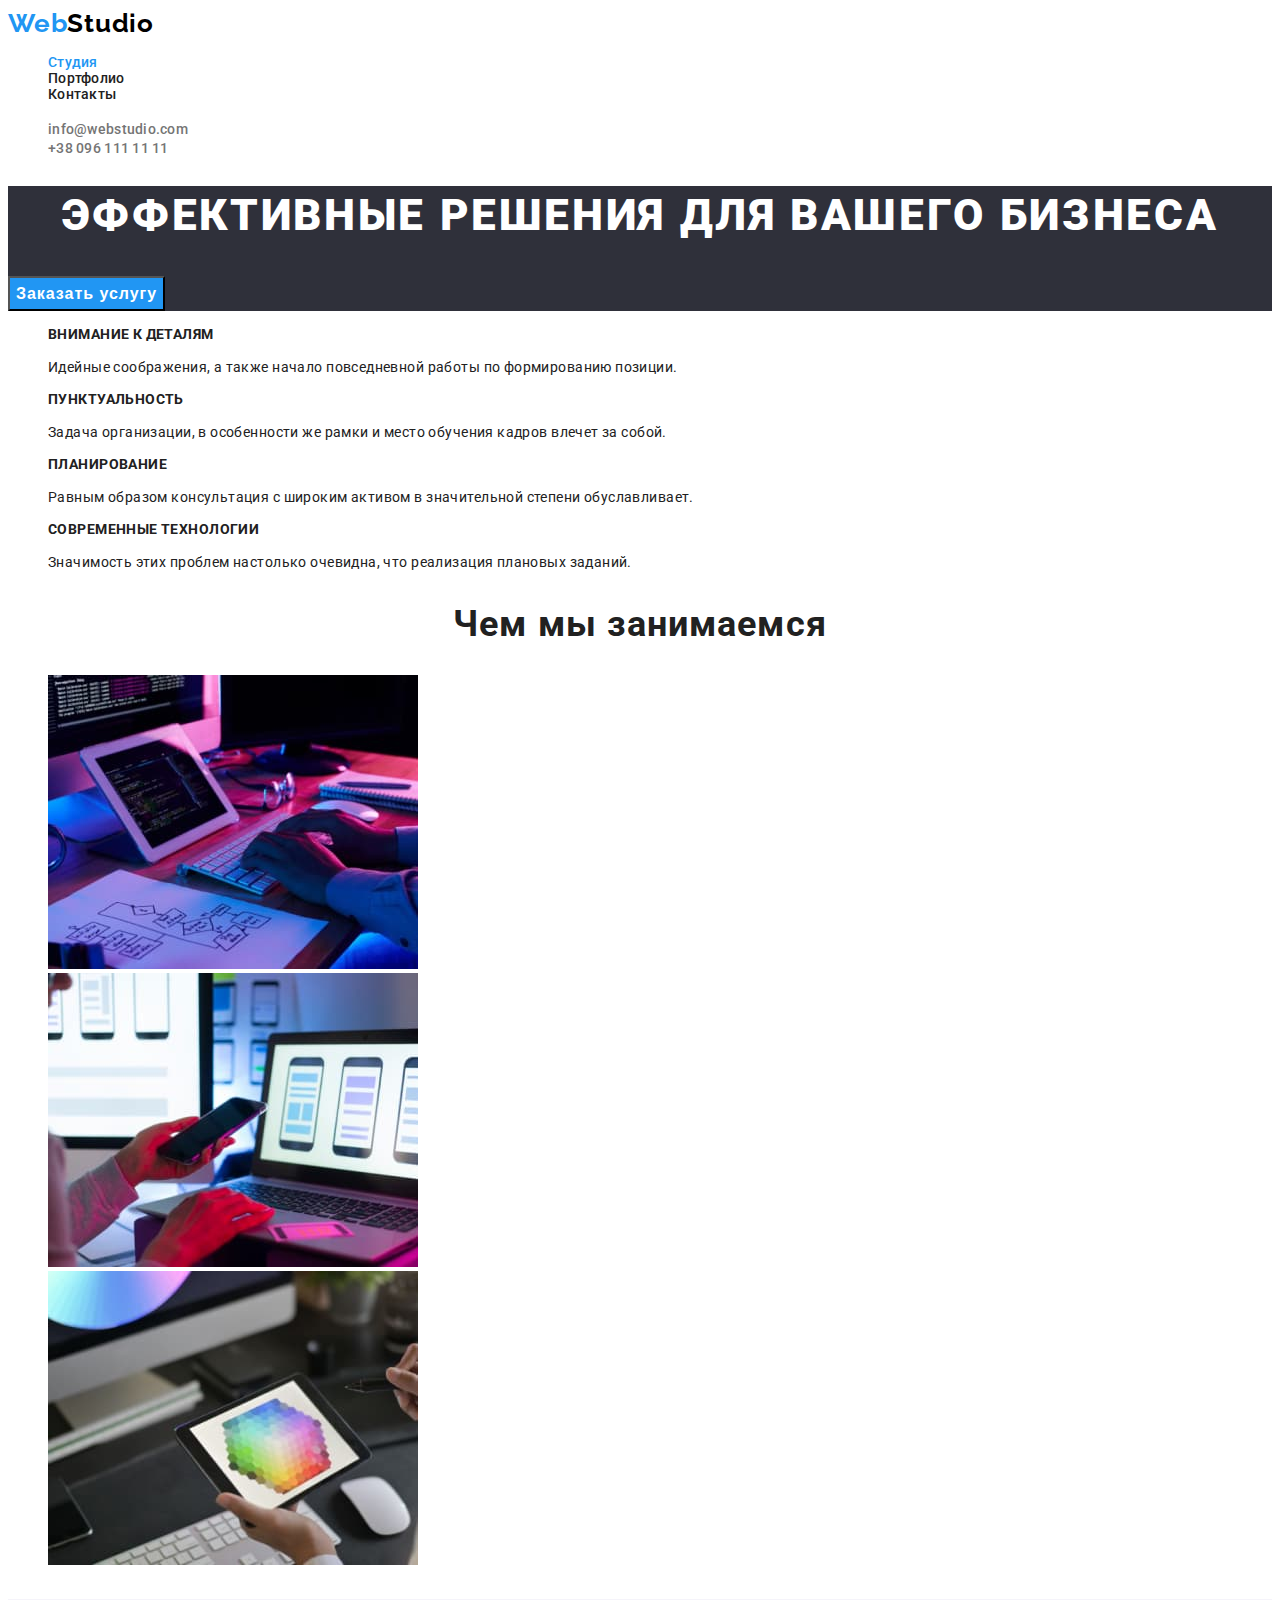
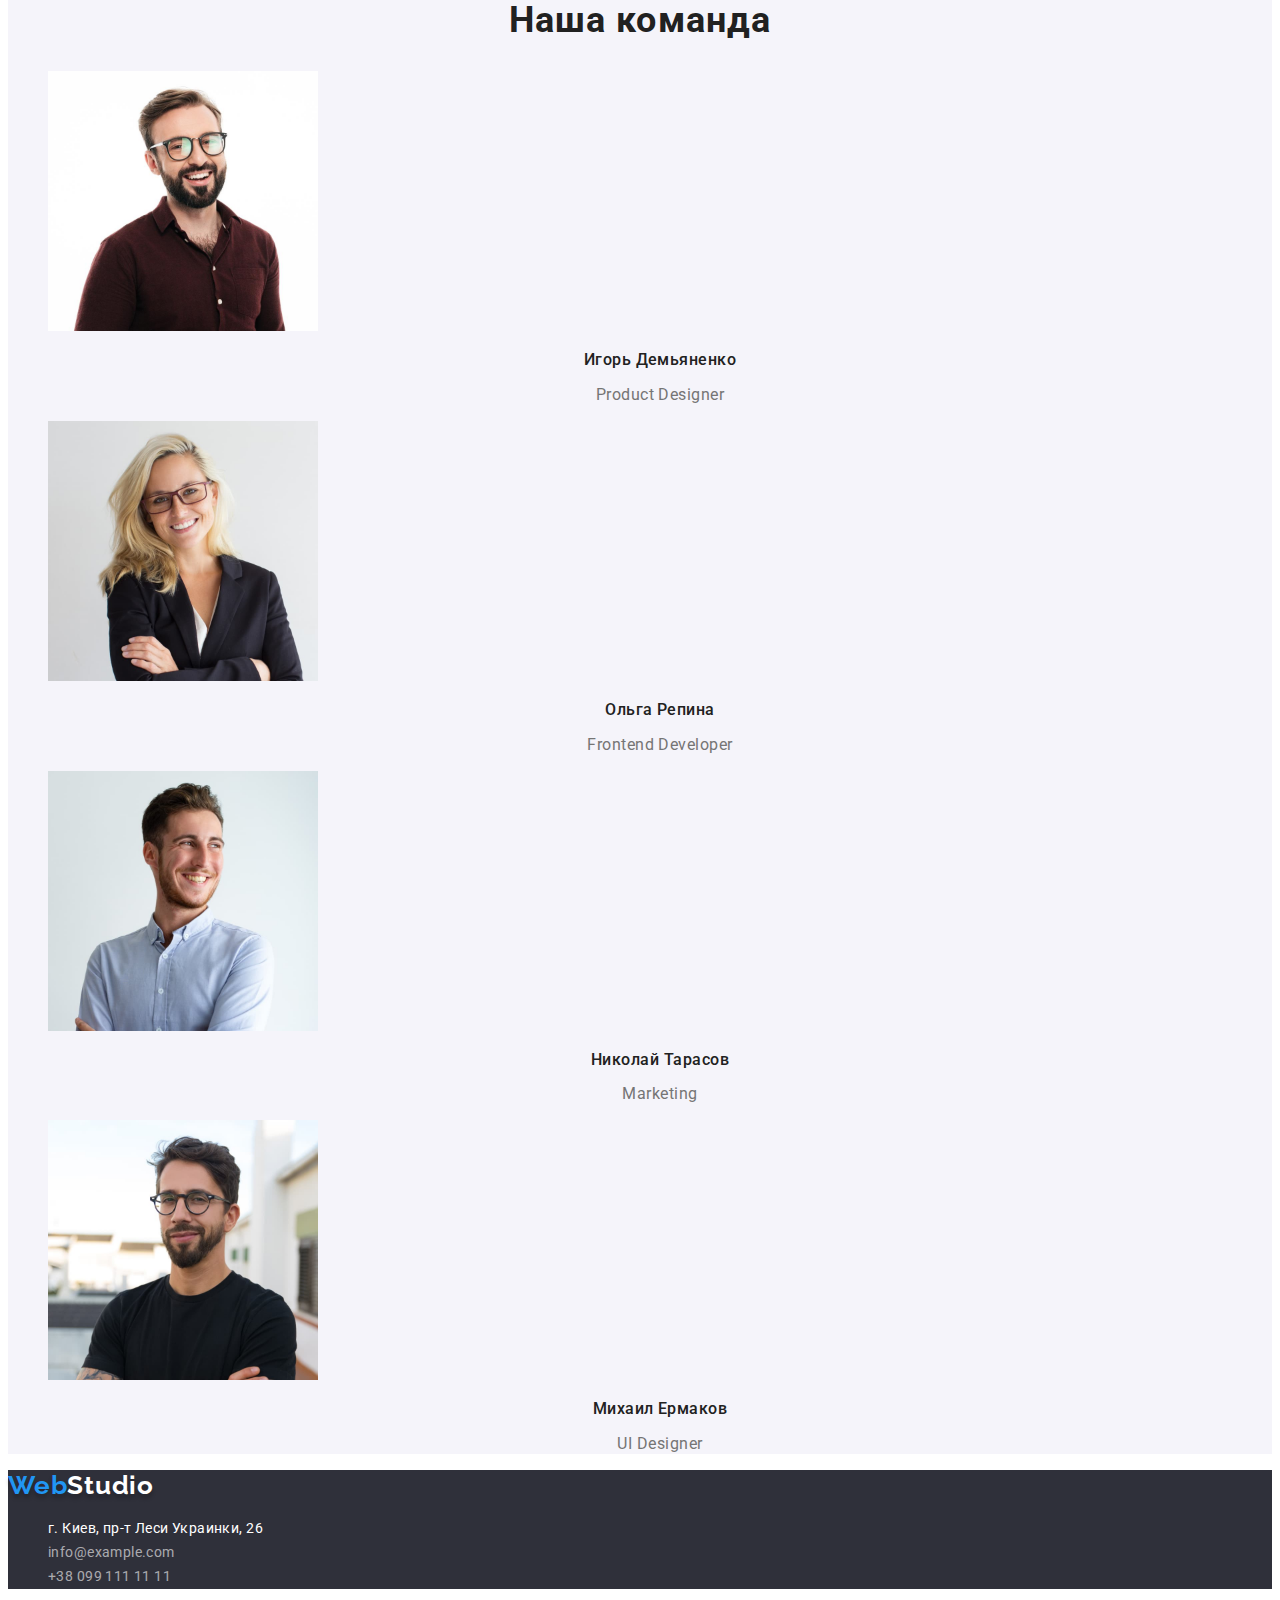
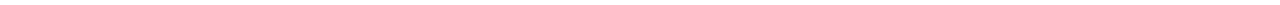
<file: index.html>
<!DOCTYPE html>
<html lang="ru">
  <head>
    <meta charset="UTF-8" />
    <meta http-equiv="X-UA-Compatible" content="IE=edge" />
    <meta name="viewport" content="width=device-width, initial-scale=1.0" />
    <title>Web Studio</title>
    <link rel="preconnect" href="https://fonts.googleapis.com" />
    <link rel="preconnect" href="https://fonts.gstatic.com" crossorigin />
    <link
      href="https://fonts.googleapis.com/css2?family=Raleway:wght@700&family=Roboto:wght@400;500;700;900&display=swap"
      rel="stylesheet"
    />
    <link rel="stylesheet" href="./css/style.css" />
  </head>
  <!-- перезалив -->
  <body>
    <header class="sky">
      <a class="first-logo link" lang="en" href=""
        >Web<span class="first-logo-color">Studio</span></a
      >
      <nav>
        <ul class="menu list">
          <li class="menu-sky">
            <a class="menu-page menu-link link" href="">Студия</a>
          </li>
          <li class="menu-sky">
            <a class="menu-link link sky-nav" href="./portfolio.html"
              >Портфолио</a
            >
          </li>
          <li class="menu-sky">
            <a class="menu-link link sky-nav" href="">Контакты</a>
          </li>
        </ul>
      </nav>
      <ul class="list">
        <li>
          <a class="sky-mail link sky-nav" href="mailto:info@webstudio.com"
            >info@webstudio.com</a
          >
        </li>
        <li>
          <a class="sky-mail link sky-nav" href="tel:+380961111111"
            >+38 096 111 11 11</a
          >
        </li>
      </ul>
    </header>
    <main>
      <!-- Hero -->
      <section class="first-hero">
        <h1 class="first-sky">Эффективные решения для вашего бизнеса</h1>
        <button class="hero-btn" type="button">Заказать услугу</button>
      </section>
      <section>
        <!-- <h2>заголовок</h2> -->
        <ul>
          <li class="list">
            <h3 class="main-header">Внимание к деталям</h3>
            <p class="main-text">
              Идейные соображения, а также начало повседневной работы по
              формированию позиции.
            </p>
          </li>
          <li class="list">
            <h3 class="main-header">Пунктуальность</h3>
            <p class="main-text">
              Задача организации, в особенности же рамки и место обучения кадров
              влечет за собой.
            </p>
          </li>
          <li class="list">
            <h3 class="main-header">Планирование</h3>
            <p class="main-text">
              Равным образом консультация с широким активом в значительной
              степени обуславливает.
            </p>
          </li>
          <li class="list">
            <h3 class="main-header">Современные технологии</h3>
            <p class="main-text">
              Значимость этих проблем настолько очевидна, что реализация
              плановых заданий.
            </p>
          </li>
        </ul>
      </section>
      <section>
        <h2 class="our-team">Чем мы занимаемся</h2>
        <ul>
          <li class="list">
            <img
              src="./images/what/img-one.jpg"
              alt="руки на клавиатуре"
              width="370"
              height="294"
            />
          </li>
          <li class="list">
            <img
              src="./images/what/img-two.jpg"
              alt="телефон в руке перед монитором"
              width="370"
              height="294"
            />
          </li>
          <li class="list">
            <img
              src="./images/what/img-three.jpg"
              alt="планшет в руке"
              width="370"
              height="294"
            />
          </li>
        </ul>
      </section>
      <section class="our-back">
        <h2 class="our-team">Наша команда</h2>
        <ul>
          <li class="list">
            <img
              src="./images/photo/img-one.jpg"
              alt="фото Игорька"
              width="270"
              height="260"
            />
            <h3 class="our-names">Игорь Демьяненко</h3>
            <p class="profesi" lang="en">Product Designer</p>
          </li>
          <li class="list">
            <img
              src="./images/photo/img-two.jpg"
              alt="фотка Олечки"
              width="270"
              height="260"
            />
            <h3 class="our-names">Ольга Репина</h3>
            <p class="profesi" lang="en">Frontend Developer</p>
          </li>
          <li class="list">
            <img
              src="./images/photo/img-three.jpg"
              alt="фото Коляна"
              width="270"
              height="260"
            />
            <h3 class="our-names">Николай Тарасов</h3>
            <p class="profesi" lang="en">Marketing</p>
          </li>
          <li class="list">
            <img
              src="./images/photo/img-four.jpg"
              alt="фото Мишани"
              width="270"
              height="260"
            />
            <h3 class="our-names">Михаил Ермаков</h3>
            <p class="profesi" lang="en">UI Designer</p>
          </li>
        </ul>
      </section>
    </main>
    <footer class="list-foot">
      <a class="logo link" href="./index.html"
        >Web<span class="logo-foot">Studio</span></a
      >
      <address>
        <ul>
          <!-- <li> запасная лишка +_+ </li> -->
          <li class="list">
            <a
              class="link link-adrres"
              href="https://goo.gl/maps/gxwD4SsMs45fqbC79"
              >г. Киев, пр-т Леси Украинки, 26</a
            >
          </li>
          <li class="list">
            <a class="link link-foot" href="mailto:info@example.com"
              >info@example.com</a
            >
          </li>
          <li class="list">
            <a class="link link-foot" href="tel:+380991111111"
              >+38 099 111 11 11</a
            >
          </li>
        </ul>
      </address>
    </footer>
  </body>
</html>
</file>
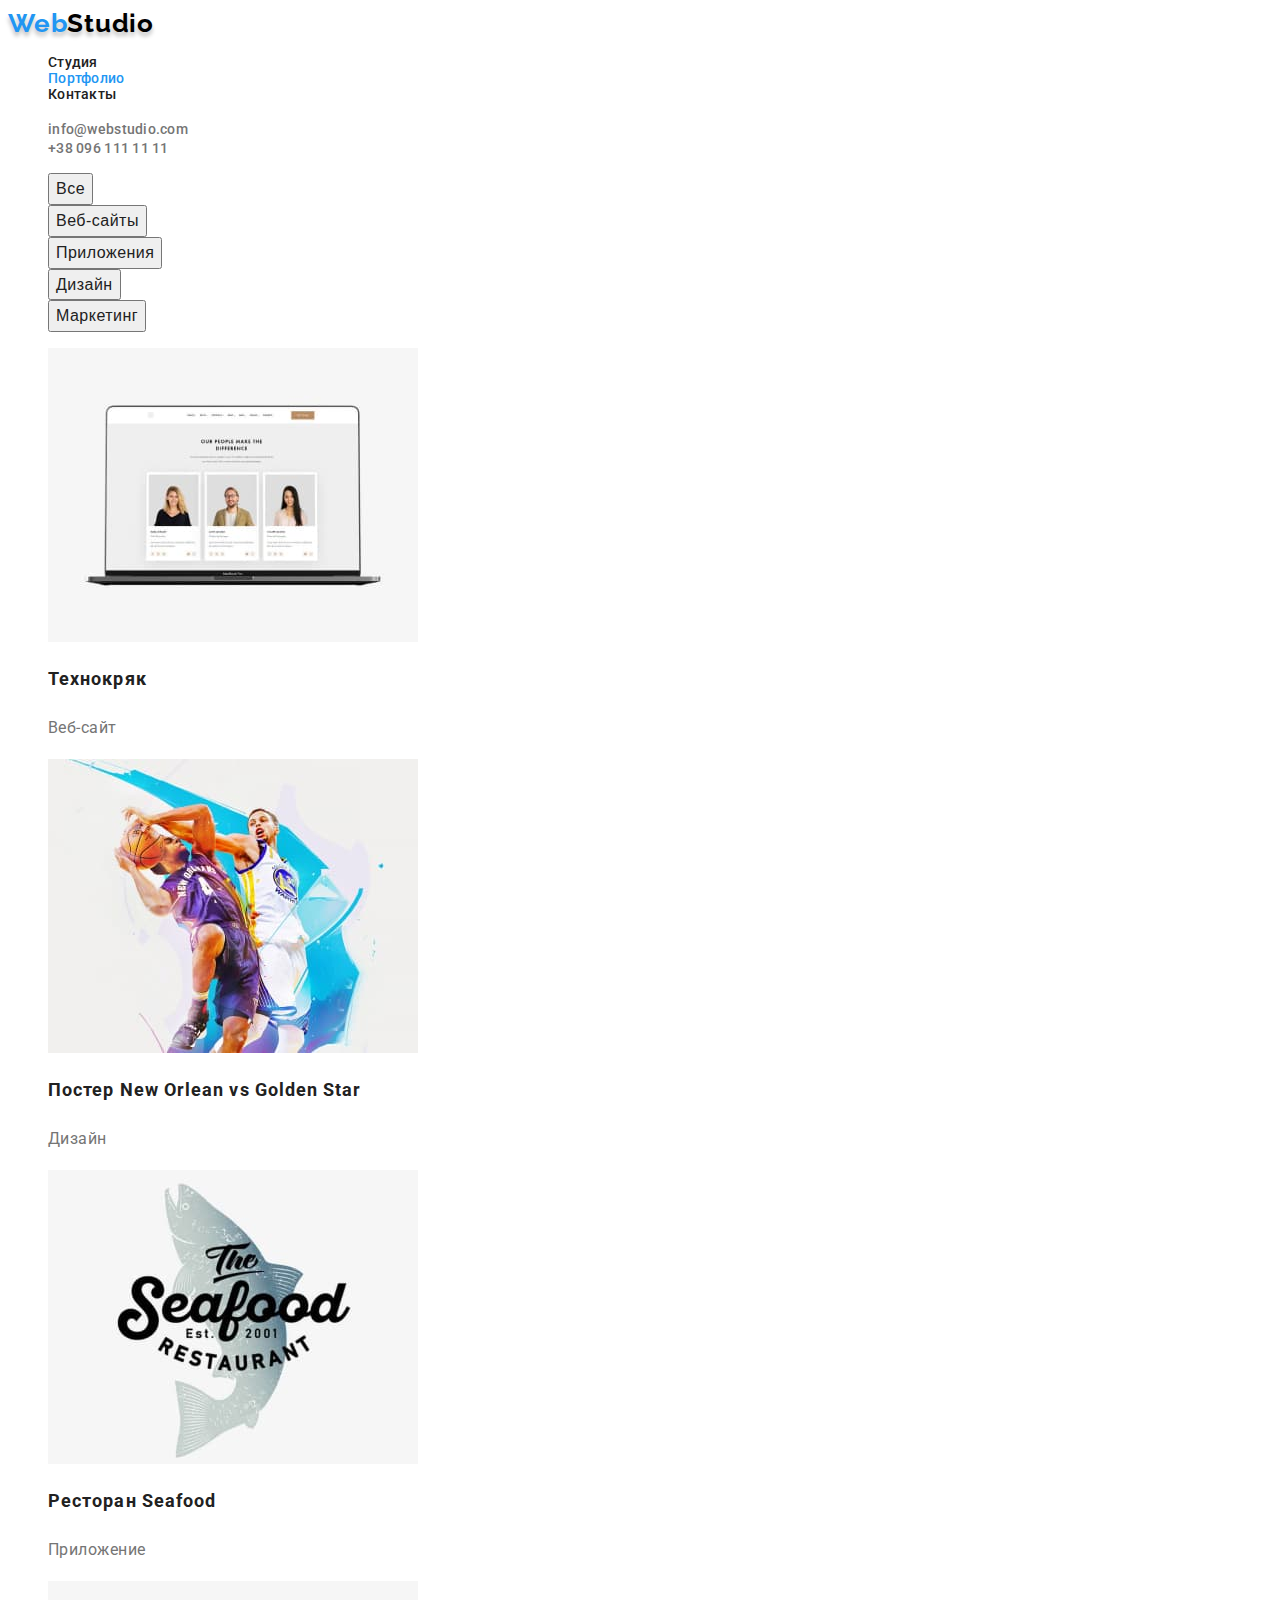
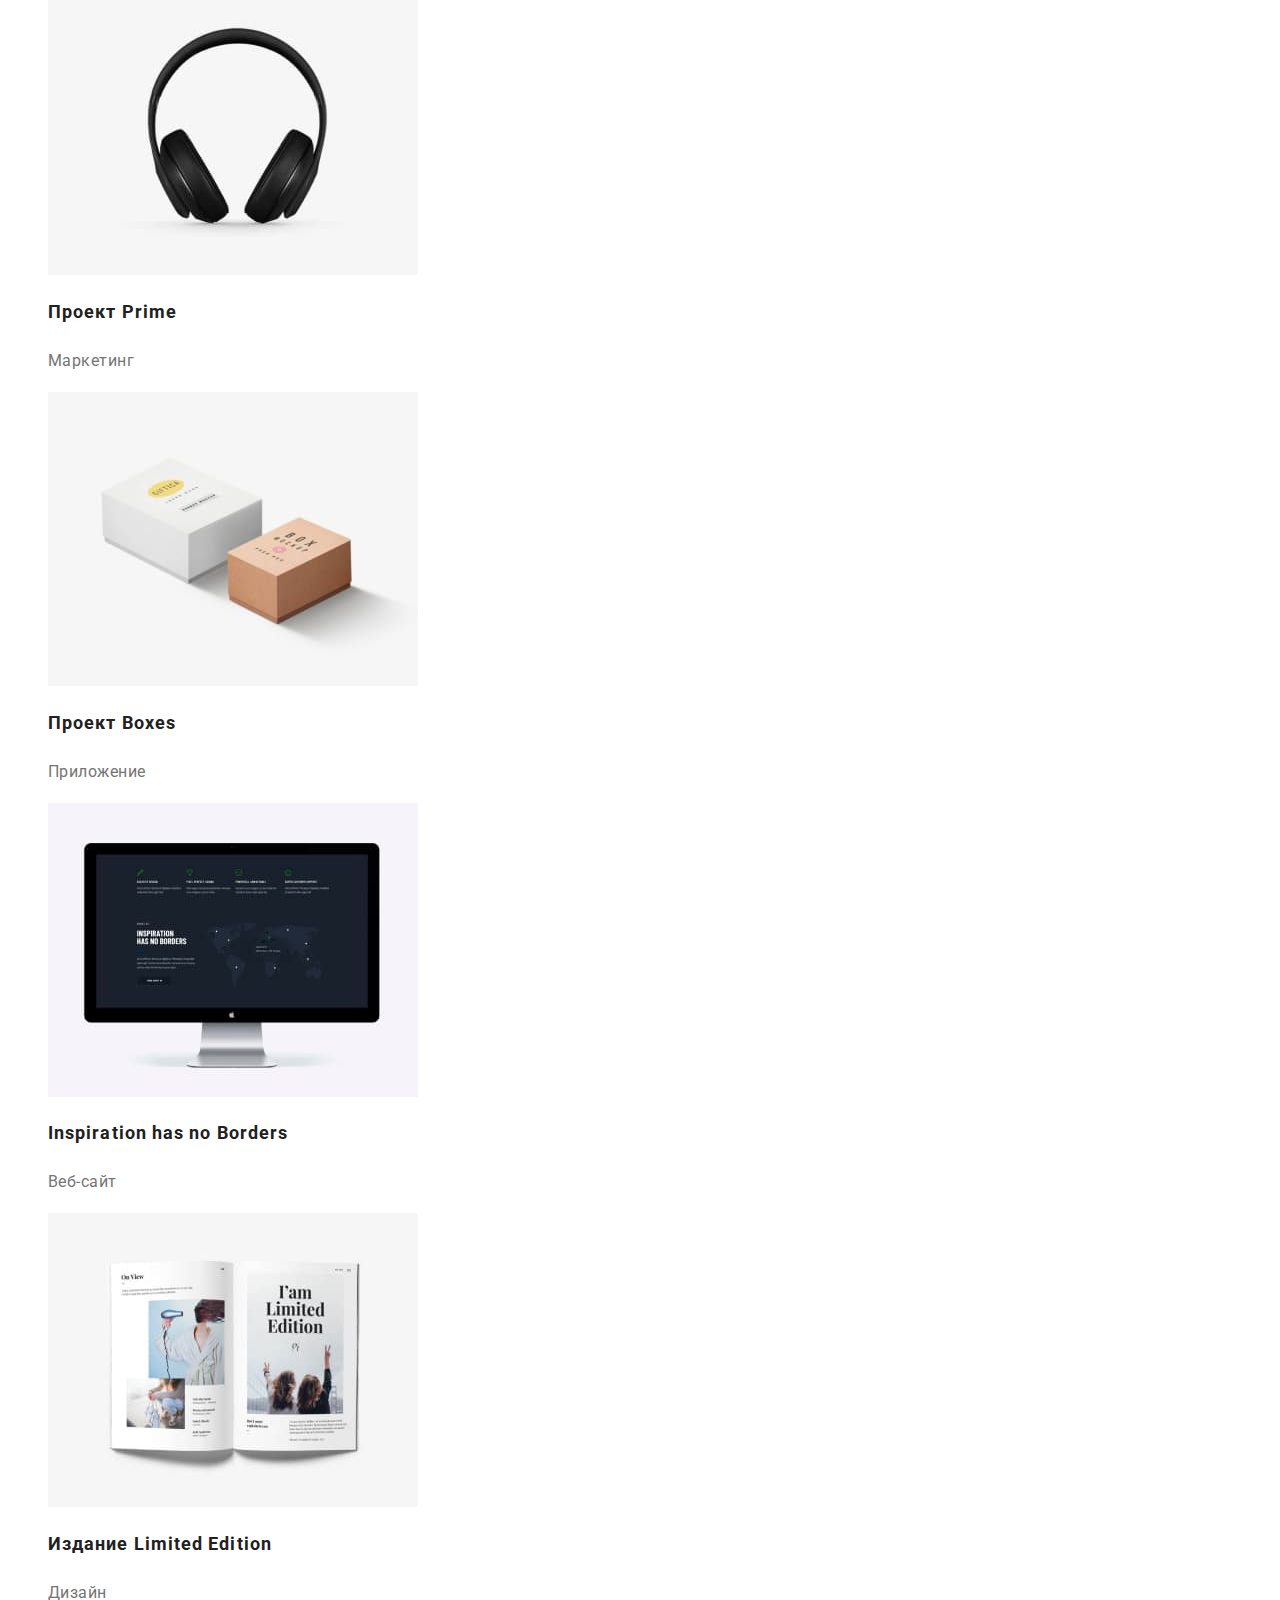
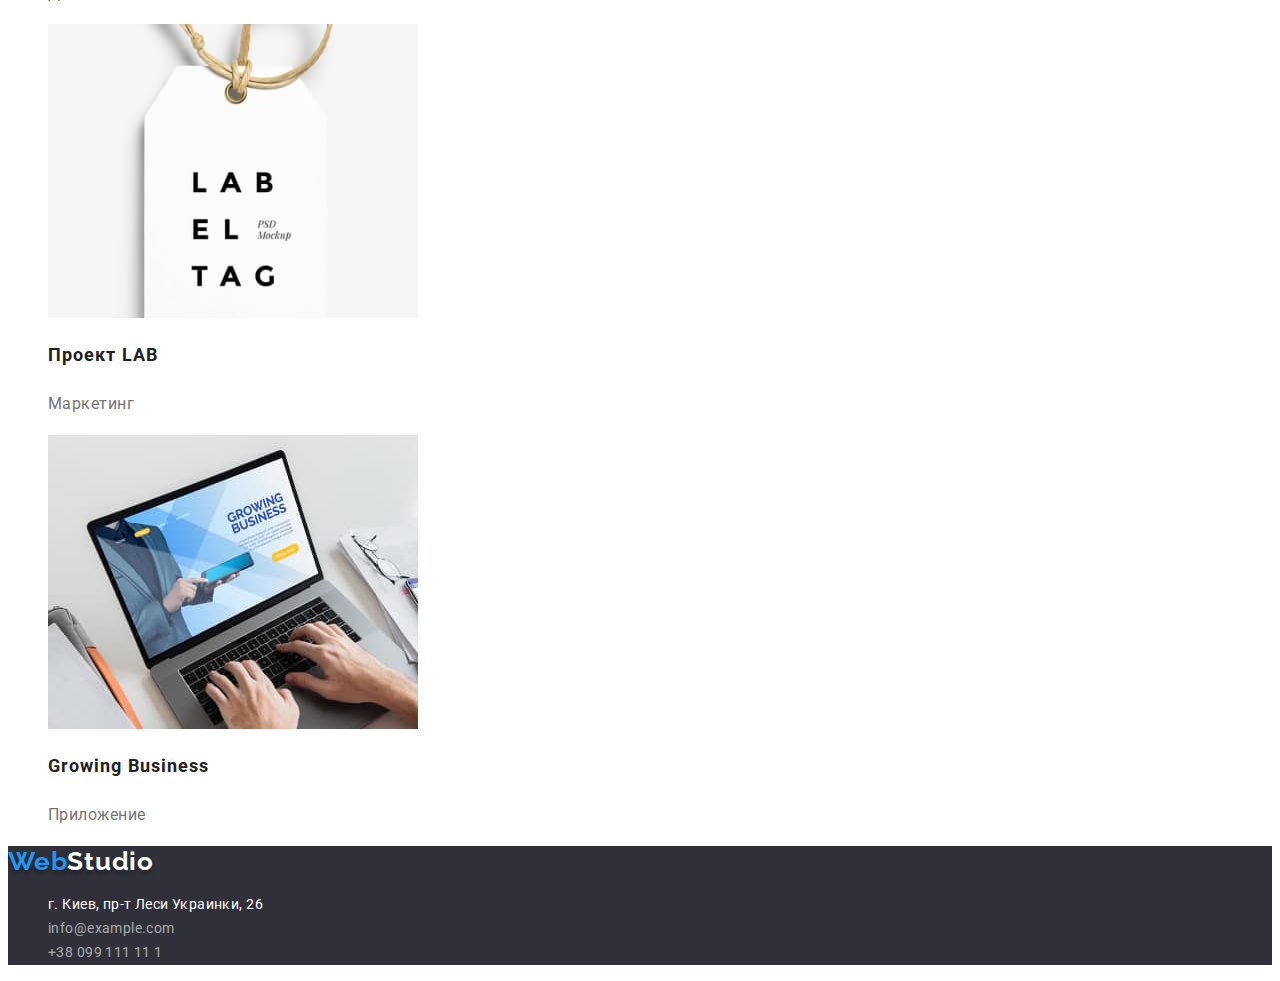
<file: portfolio.html>
<!DOCTYPE html>
<html lang="ru">
  <head>
    <meta charset="UTF-8" />
    <meta http-equiv="X-UA-Compatible" content="IE=edge" />
    <meta name="viewport" content="width=device-width, initial-scale=1.0" />
    <title>Portfolio</title>
    <link rel="preconnect" href="https://fonts.googleapis.com" />
    <link rel="preconnect" href="https://fonts.gstatic.com" crossorigin />
    <link
      href="https://fonts.googleapis.com/css2?family=Raleway:wght@700&family=Roboto:wght@400;500;700;900&display=swap"
      rel="stylesheet"
    />
    <link rel="stylesheet" href="./css/style.css" />
  </head>
  <body>
    <!-- Шапка -->
    <!-- sky="header" -->
    <header class="sky">
      <a class="logo link" lang="en" href="./index.html"
        >Web<span class="logo-color">Studio</span></a
      >
      <nav class="sky-nav">
        <ul class="menu list">
          <li class="menu-sky">
            <a class="menu-link link sky-nav" href="./index.html">Студия</a>
          </li>
          <li class="menu-sky">
            <a class="menu-page link" href="">Портфолио</a>
          </li>
          <li class="menu-sky">
            <a class="menu-link link sky-nav" href="">Контакты</a>
          </li>
        </ul>
      </nav>
      <ul class="list">
        <li>
          <a class="sky-mail link" href="mailto:info@webstudio.com"
            >info@webstudio.com</a
          >
        </li>
        <li>
          <a class="sky-tel link" href="tel:+380961111111">+38 096 111 11 11</a>
        </li>
      </ul>
    </header>
    <main>
      <!-- <h1>Портфолио</h1> -->
      <!-- Фильтр -->
      <section>
        <ul class="list">
          <li><button class="btn filter-button" type="button">Все</button></li>
          <li>
            <button class="btn filter-button" type="button">Веб-сайты</button>
          </li>
          <li>
            <button class="btn filter-button" type="button">Приложения</button>
          </li>
          <li>
            <button class="btn filter-button" type="button">Дизайн</button>
          </li>
          <li>
            <button class="btn filter-button" type="button">Маркетинг</button>
          </li>
        </ul>

        <ul class="list">
          <li>
            <a href="">
              <img
                src="./images/img-1.jpg"
                alt="Человкеки в нубуке"
                width="370"
              />
              <h2 class="hero-title">Технокряк</h2>
              <p class="info">Веб-сайт</p>
            </a>
          </li>
          <li>
            <a href="">
              <img src="./images/img-2.jpg" alt="Басетболисты" width="370" />
              <h2 class="hero-title">Постер New Orlean vs Golden Star</h2>
              <p class="info">Дизайн</p>
            </a>
          </li>
          <li>
            <a href="">
              <img src="./images/img-3.jpg" alt="Рестик" width="370" />
              <h2 class="hero-title">Ресторан Seafood</h2>
              <p class="info">Приложение</p>
            </a>
          </li>
          <li>
            <a href="">
              <img src="./images/img-4.jpg" alt="Наушники" width="370" />
              <h2 class="hero-title">Проект Prime</h2>
              <p class="info">Маркетинг</p>
            </a>
          </li>
          <li>
            <a href="">
              <img src="./images/img-5.jpg" alt="2 коробки" width="370" />
              <h2 class="hero-title">Проект Boxes</h2>
              <p class="info">Приложение</p>
            </a>
          </li>
          <li>
            <a href="">
              <img
                src="./images/img-6.jpg"
                alt="Яблочный монитор"
                width="370"
              />
              <h2 class="hero-title">Inspiration has no Borders</h2>
              <p class="info">Веб-сайт</p>
            </a>
          </li>
          <li>
            <a href="">
              <img
                src="./images/img-7.jpg"
                alt="Лимитированая страница журнала"
                width="370"
              />
              <h2 class="hero-title">Издание Limited Edition</h2>
              <p class="info">Дизайн</p>
            </a>
          </li>
          <li>
            <a href="">
              <img src="./images/img-8.jpg" alt="Лейба" width="370" />
              <h2 class="hero-title">Проект LAB</h2>
              <p class="info">Маркетинг</p>
            </a>
          </li>
          <li>
            <a href="">
              <img
                src="./images/img-9.jpg"
                alt="Ручонки на нубуке"
                width="370"
              />
              <h2 class="hero-title">Growing Business</h2>
              <p class="info">Приложение</p>
            </a>
          </li>
        </ul>
      </section>
    </main>
    <footer class="list-foot">
      <a class="logo link" href="./index.html"
        >Web<span class="logo-foot">Studio</span>
      </a>

      <address>
        <ul class="list">
          <!-- <li> запасная лишка +_+ </li> -->
          <li>
            <a
              class="link link-adrres"
              href="https://goo.gl/maps/gxwD4SsMs45fqbC79"
              >г. Киев, пр-т Леси Украинки, 26
            </a>
          </li>
          <li>
            <a class="link link-foot" href="mailto:info@example.com"
              >info@example.com
            </a>
          </li>
          <li>
            <a class="link link-foot" href="tel:+380991111111"
              >+38 099 111 11 1
            </a>
          </li>
        </ul>
      </address>
    </footer>
  </body>
</html>
</file>
<file: css/style.css>
:root {
    --main-color: #212121;
    --light-color: #FFFFFF;
    --text-color: #757575;
    --dark-color: #000000;
    --sky-color: #2196F3;
}

body {
    font-family: 'Roboto',
        sans-serif;
    color: var(--main-color);
}

a {
    text-decoration: none;
}

/* ==========COMPONENTS========== */
.our-names {
    font-weight: 500;
    font-size: 16px;
    line-height: 1.18;
    text-align: center;
    letter-spacing: 0.03em;
    color: var(--main-color);
}

.profesi {
    font-weight: 400;
    font-size: 16px;
    line-height: 1.18;
    text-align: center;
    letter-spacing: 0.03em;
    color: var(--text-color);
}

.list {
    list-style: none;
}

.first-logo {
    font-family: 'Raleway',
        sans-serif;
    font-weight: 700;
    font-size: 26px;
    line-height: 1.19;
    letter-spacing: 0.03em;
    color: var(--sky-color);
}

.first-logo-color {
    font-family: 'Raleway',
        sans-serif;
    font-weight: 700;
    font-size: 26px;
    line-height: 1.19;
    letter-spacing: 0.03em;
    color: var(--dark-color);
}

.logo {
    font-family: 'Raleway',
        sans-serif;
    font-weight: 700;
    font-size: 26px;
    line-height: 1.19;
    letter-spacing: 0.03em;
    color: var(--sky-color);
    text-shadow: 0px 4px 4px rgba(0, 0, 0, 0.25);
}

.logo-color {
    font-family: 'Raleway',
        sans-serif;
    font-weight: 700;
    font-size: 26px;
    line-height: 1.19;
    letter-spacing: 0.03em;
    color: var(--dark-color);
    text-shadow: 0px 4px 4px rgba(0, 0, 0, 0.25);
}

.menu-link {
    color: var(--main-color);
}

/* ==========/COMPONENTS========== */

/* =============FOOTER=============== */
.link-adrres {
    font-style: normal;
    font-weight: 400;
    font-size: 14px;
    line-height: 1.71;
    letter-spacing: 0.03em;
    color: var(--light-color);
}

.list-foot {
    background-color: #2F303A;
}

.logo-foot {
    font-family: 'Raleway',
        sans-serif;
    font-weight: 700;
    font-size: 26px;
    line-height: 1.19;
    letter-spacing: 0.03em;
    color: var(--light-color);
}

/* =============/FOOTER=============== */
/* ==========HEADER========== */
.sky-nav:hover,
.sky-nav:focus {
    color: var(--sky-color);
}

.first-sky {
    font-weight: 900;
    font-size: 44px;
    line-height: 1.36;
    text-align: center;
    letter-spacing: 0.06em;
    text-transform: uppercase;
    color: var(--light-color);
}

.sky {
    background-color: #FFFFFF;
}

.link {
    text-decoration: none;
}

.menu-sky {
    font-weight: 500;
    font-size: 14px;
    line-height: 1.14;
    letter-spacing: 0.02em;
    color: var(--main-color);
}

.sky-mail {
    font-weight: 500;
    font-size: 14px;
    line-height: 1.14;
    letter-spacing: 0.02em;
    color: var(--text-color);
}

.sky-tel {
    font-weight: 500;
    font-size: 14px;
    line-height: 1.14;
    letter-spacing: 0.02em;
    color: var(--text-color);
}

.menu-page {
    font-weight: 500;
    font-size: 14px;
    line-height: 1.14;
    letter-spacing: 0.02em;
    color: var(--sky-color);
}

.link-foot {
    font-style: normal;
    font-weight: 400;
    font-size: 14px;
    line-height: 1.71;
    letter-spacing: 0.03em;
    color: rgba(255, 255, 255, 0.6);
}

/* ==========/HEADER========== */
/* ==========HERO========== */
.first-hero {
    background: #2F303A;
}

.hero-btn {
    font-weight: 700;
    font-size: 16px;
    line-height: 1.87;
    display: flex;
    align-items: center;
    text-align: center;
    letter-spacing: 0.06em;
    background: var(--sky-color);
    color: var(--light-color);
    cursor: pointer;
}

.hero-btn:hover,
.hero-btn:focus {
    background: var(--sky-color);
    box-shadow: 0px 4px 4px rgba(0, 0, 0, 0.15);
    border-radius: 4px;
    color: var(--light-color);
}

.btn {
    font-weight: 500;
    font-size: 16px;
    line-height: 1.62;
    text-align: center;
    letter-spacing: 0.03em;
    color: var(--main-color);
}




.filter-button {
    cursor: pointer;
    font-weight: 500;
    font-size: 16px;
    line-height: 1.62;
    text-align: center;
    letter-spacing: 0.03em;
    color: var(--main-color);
}

.filter-button:hover,
.filter-button:focus {
    background-color: var(--sky-color);
    color: var(--light-color);
}

.filter-buttton {
    font-weight: 500;
    font-size: 16px;
    line-height: 1.14;
    text-align: center;
    letter-spacing: 0.03em;
    color: var(--main-color);
}

.main-header {
    font-weight: 700;
    font-size: 14px;
    line-height: 1.14;
    letter-spacing: 0.03em;
    text-transform: uppercase;
    color: var(--main-color);
}

.main-text {
    font-weight: 400;
    font-size: 14px;
    line-height: 1.5;
    letter-spacing: 0.03em;
    color: var(--main-color);
}

.our-team {
    font-weight: 700;
    font-size: 36px;
    line-height: 1.17;
    text-align: center;
    letter-spacing: 0.03em;
    color: var(--main-color);
}

.our-back {
    background: #F5F4FA;
}

.hero-title {
    font-weight: 700;
    font-size: 18px;
    line-height: 2;
    letter-spacing: 0.06em;
    color: var(--main-color);
    /* text-decoration: none; */
}

.info {
    font-weight: 400;
    font-size: 16px;
    line-height: 1.87;
    letter-spacing: 0.03em;
    color: var(--text-color);
    /* ==========/HERO========== */

    /* ================THE END=============== */
</file>
